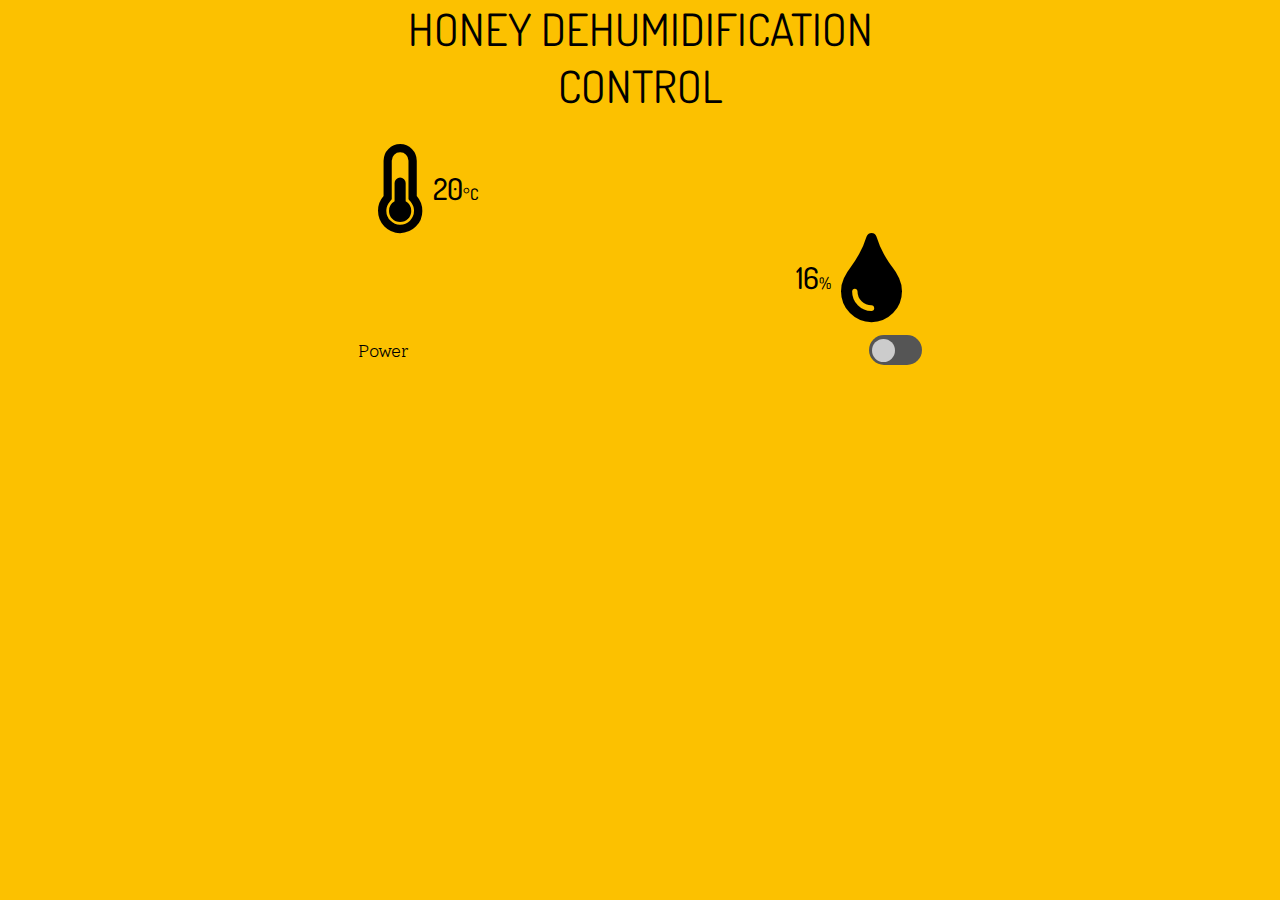
<file: esp32-cooling-fan-master/esp32-cooling-fan/data/index.html>
<html>

<head>
    <title>HONEY DEHUMIDIFICATION CONTROL</title>

    <meta name="viewport" content="width=device-width,initial-scale=1">

    <link data-react-helmet="true" rel="preload" as="style"
        href="https://fonts.googleapis.com/css?family=Dosis:300,500,700|Solway:300,700&amp;display=swap">
    <link data-react-helmet="true"
        href="https://fonts.googleapis.com/css?family=Dosis:300,500,700|Solway:300,700&amp;display=swap"
        rel="stylesheet">
    <link rel="stylesheet" type="text/css" href="style.css">
    <link rel="stylesheet" href="https://cdnjs.cloudflare.com/ajax/libs/font-awesome/5.15.4/css/all.min.css">
    <link rel="stylesheet" href="https://cdnjs.cloudflare.com/ajax/libs/font-awesome/5.15.4/css/all.min.css">


    <script language="javascript" src="dash-meter.js"></script>

    <script language="javascript" type="text/javascript">
        function onWindowResize() {


        function getPaddingLeft(element) {
            let px = window
                .getComputedStyle(content, null)
                .getPropertyValue("padding-left");
            let nopx = px.substring(0, px.length - 2);
            return parseInt(nopx);
        }

        function getPaddingRight(element) {
            let px = window
                .getComputedStyle(content, null)
                .getPropertyValue("padding-right");
            let nopx = px.substring(0, px.length - 2);
            return parseInt(nopx);
        }

        
            onWindowResize();

            ourURL = window.location.href;
            // console.log("ourURL = " + ourURL);
            chop = 0;
            if (ourURL.startsWith("http://")) {
                chop = 7;
            } else if (ourURL.startsWith("https://")) {
                chop = 8;
            } else {
                // console.log("window.location.href is not an http URL");
                document.getElementById('error').innerHTML = "<font color=\"red\">!! NO HOST !!</font>";
            }

            // Mengatur kondisi jika ada koneksi ke webscocket, jika berhasil maka akan mendapatkan alamat dari websocket alat
            if (chop != 0) {
                tmp = ourURL.slice(chop);
                if ((idx = tmp.indexOf("/")) != -1) {
                    ourHost = tmp.slice(0, idx);
                    // console.log("ourHost = " + ourHost);

                    url = "ws://" + ourHost + "/ws";
                    // console.log("url = " + url);

                    // Connect to WebSocket server
                    wsConnect(url);
                } else {
                    // console.log("Could not determine hostname from window.location.href");
                    document.getElementById('error').innerHTML = "<font color=\"red\">!! NO HOST !!</font>";
                }
            }

            pwmMouseDown = false;
        }

        // Call this to connect to the WebSocket server
        function wsConnect(url) {

            // Membuat variabel websocket yang berisikan alamat url dari alat
            websocket = new WebSocket(url);

            
            // Assign callbacks
            // Kata Kunci: Koneksi, Websocket, Server, Alat
            websocket.onopen = function (evt) { onOpen(evt) }; // Ketika koneksi terbuka atau sedang berlangsung antara alat dan website
            websocket.onclose = function (evt) { onClose(evt) }; // Ketika koneksi sudah selesai atau tertutup antara alat dan website
            websocket.onmessage = function (evt) { onMessage(evt) }; // Ketika menampilkan pesan atau message pada saat alat dan website terkoneksi
            websocket.onerror = function (evt) { onError(evt) }; // Ketika terjadi error pada saat koneksi antar alat dan web
        }

        // Called when a WebSocket connection is established with the server
        function onOpen(evt) {

            // Log connection state
            console.log("Connected");

            // // Get the current state of ??
            // doSend("get??State");
        }

        // Called when the WebSocket connection is closed
        function onClose(evt) {

            // Log disconnection state
            // console.log("Disconnected");

            // Try to reconnect after a few seconds
            setTimeout(function () { wsConnect(url) }, 2000);
        }

        // Called when a message is received from the server
        function onMessage(evt) {

            // Print out our received message
            // console.log("Received: " + evt.data);
            let obj = JSON.parse(evt.data);

            if ('manualMode' in obj) {
                setManualMode(obj.manualMode);
            }

            if ('fanOn' in obj) {
                document.getElementById('fanOn').checked = obj.fanOn;
            }

            if ('fanPwmPct' in obj) {
                document.getElementById('pwmSlide').value = obj.fanPwmPct;
                document.getElementById('pwmPctText').innerHTML = "" + obj.fanPwmPct;
            }

            if ('fanSpeed' in obj) {
                meter.value = obj.fanSpeed;
                meter.draw();
            }

            if ('tempC' in obj) {
                document.getElementById('tempC').innerHTML = "" + obj.tempC.toFixed(1);
            }

            if ('tempF' in obj) {
                document.getElementById('tempF').innerHTML = "" + obj.tempF.toFixed(1);
            }

            if ('humidity' in obj) {
                document.getElementById('humidity').innerHTML = "" + obj.humidity.toFixed(1);
            }
        }

        // Called when a WebSocket error occurs
        function onError(evt) {
            console.log("ERROR: " + evt.data);
        }

        // Sends a message to the server (and prints it to the console)
        function doSend(message) {
            // console.log("Sending: " + message);
            websocket.send(message);
        }

        function onManualOverrideSwitch() {
            newValue = document.getElementById('manualOverride').checked;
            setManualMode(newValue);

            doSend("{ \"manualMode\": " + newValue + " }");
        }

        function onFanSwitch() {
            newValue = document.getElementById('fanOn').checked;
            // console.log("newFanOn = " + newValue);
            doSend("{ \"fanOn\": " + newValue + " }");
        }

        function onPwmChange() {
            newValue = document.getElementById('pwmSlide').value;
            // console.log("newPwmPct = " + newValue);
            document.getElementById('pwmPctText').innerHTML = "" + newValue;
            if (!pwmMouseDown) {
                doSend("{ \"fanPwmPct\": " + newValue + " }");
            }
        }

        function onPwmMouseDown() {
            pwmMouseDown = true;
        }

        function onPwmMouseUp() {
            pwmMouseDown = false;
        }

        function setManualMode(manual) {
            document.getElementById('manualOverride').checked = manual;

            manualControls = document.getElementsByClassName("manualControls")[0];
            automaticControls = document.getElementsByClassName("automaticControls")[0];

            if (manual) {
                automaticControls.setAttribute("hidden", "true");
                manualControls.removeAttribute("hidden");
            } else {
                manualControls.setAttribute("hidden", "true");
                automaticControls.removeAttribute("hidden");
            }
        }

        window.addEventListener("load", init, false);
    </script>


</head>

<body>
    <div id="content">
        <h1>HONEY DEHUMIDIFICATION CONTROL</h1>

        <div class="fanSection">
            <div class="leftSide">

                <div class="labeledControl">
                    <div class="thermometer">
                        <i class="fas fa-thermometer-half fa-5x"></i></p>
                        <div class="slashed">
                            <div><span class="value" id="tempC">20</span><span class="units">&deg;C</span></div>
                        </div>
                    </div>
                </div>

                <div class="labeledControl">
                    <div class="humidity">
                        <div class="slashed">
                            <div><span class="value text-humidity" id="humidity">16</span><span class="units">%</span></div>
                        </div>
                        <i class="fas fa-tint large-icon fa-5x"></i>
                    </div>
                </div>
            </div>
        </div>

        <div class="controlSection">
            <div hidden="true" class="manualControls">
                <div class="labeledControl">
                    <p>Power</p>
                    <div class="pwrSwitch">
                        <label class="switch">
                            <input id="fanOn" type="checkbox" onchange="onFanSwitch()" oninput="onFanSwitch()">
                            <span class="slider round"></span>
                        </label>
                    </div>
                </div>
                
            </div>

            
        </div>

    </div>

</body>

</html>
</file>
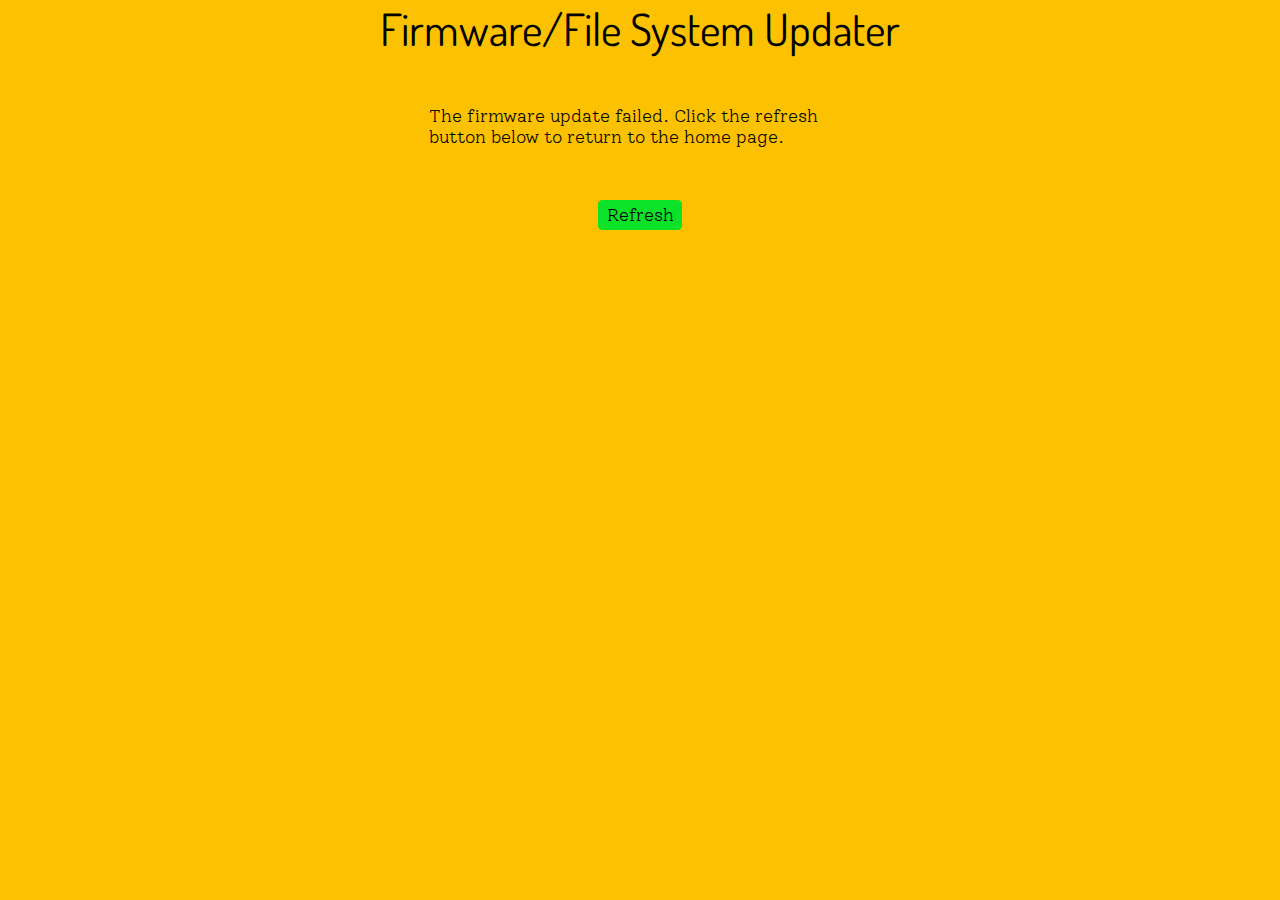
<file: esp32-cooling-fan-master/esp32-cooling-fan/data/fwfail.html>
<html>

<head>
    <title>HONEY DEHUMIDIFICATION CONTROL</title>

    <meta name="viewport" content="width=device-width,initial-scale=1">

    <link data-react-helmet="true" rel="preload" as="style"
        href="https://fonts.googleapis.com/css?family=Dosis:300,500,700|Solway:300,700&amp;display=swap">
    <link data-react-helmet="true"
        href="https://fonts.googleapis.com/css?family=Dosis:300,500,700|Solway:300,700&amp;display=swap"
        rel="stylesheet">
    <link rel="stylesheet" type="text/css" href="style.css">

</head>

<body>
    <div id="content">
        <h1>Firmware/File System Updater</h1>

        <div class="message">
            The firmware update failed. Click the refresh button below to
            return to the home page.
        </div>

        <div class="linksCenter">
            <a class="linkButton" href="/">Refresh</a>
        </div>
    </div>
</body>

</html>
</file>
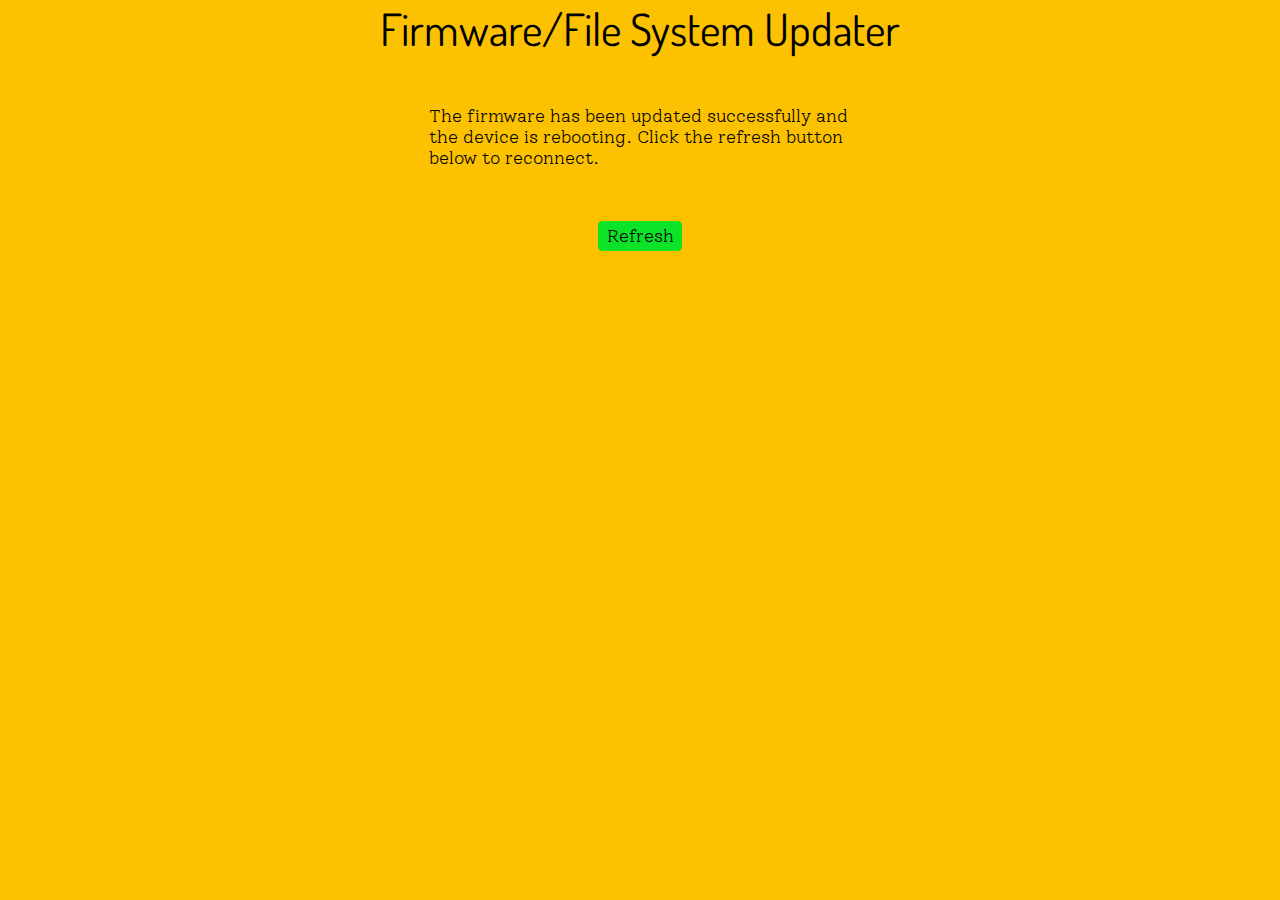
<file: esp32-cooling-fan-master/esp32-cooling-fan/data/fwsuccess.html>
<html>

<head>
    <title>HONEY DEHUMIDIFICATION CONTROL</title>

    <meta name="viewport" content="width=device-width,initial-scale=1">

    <link data-react-helmet="true" rel="preload" as="style"
        href="https://fonts.googleapis.com/css?family=Dosis:300,500,700|Solway:300,700&amp;display=swap">
    <link data-react-helmet="true"
        href="https://fonts.googleapis.com/css?family=Dosis:300,500,700|Solway:300,700&amp;display=swap"
        rel="stylesheet">
    <link rel="stylesheet" type="text/css" href="style.css">

</head>

<body>
    <div id="content">
        <h1>Firmware/File System Updater</h1>

        <div class="message">
            The firmware has been updated successfully and the device is rebooting. Click the refresh button below to
            reconnect.
        </div>

        <div class="linksCenter">
            <a class="linkButton" href="/">Refresh</a>
        </div>
    </div>
</body>

</html>
</file>
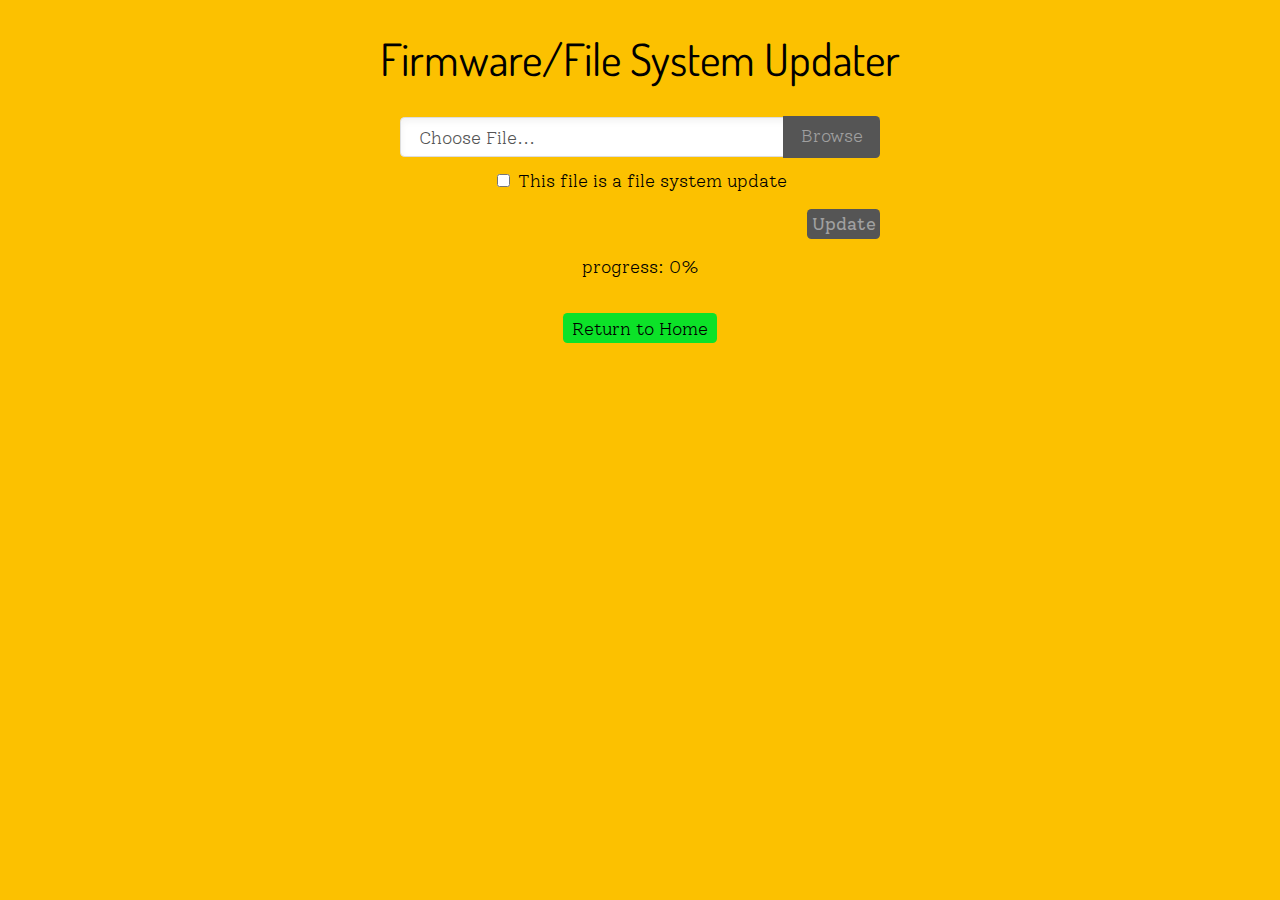
<file: esp32-cooling-fan-master/esp32-cooling-fan/data/fwupdate.html>
<html>

<head>
    <title>HONEY DEHUMIDIFICATION CONTROL</title>

    <meta name="viewport" content="width=device-width,initial-scale=1">

    <link data-react-helmet="true" rel="preload" as="style"
        href="https://fonts.googleapis.com/css?family=Dosis:300,500,700|Solway:300,700&amp;display=swap">
    <link data-react-helmet="true"
        href="https://fonts.googleapis.com/css?family=Dosis:300,500,700|Solway:300,700&amp;display=swap"
        rel="stylesheet">
    <link rel="stylesheet" type="text/css" href="style.css">

    <script src="https://ajax.googleapis.com/ajax/libs/jquery/3.2.1/jquery.min.js"></script>

</head>

<body>
    <div id="content" class="updateContent">
        <h1>Firmware/File System Updater</h1>

        <form class="formSection" method="POST" action="#" enctype="multipart/form-data" id="upload_form">
            <label class="file">
                <input type="file" id="file" name="update" aria-label="Select firmware or filesystem file">
                <span id="file-name" class="file-custom">Choose File...</span>
            </label>
            <!-- <input class="fileInput" type="file" name="update"> -->
            <div class="fsCheckBoxGroup">
                <input class="fsCheckBox" type="checkbox" name="is_fs" id="is_fs">
                <label class="fsCheckLabel" for="is_fs">This file is a file system update</label>
            </div>
            <div class="submitWrapper">
                <input class="updateSubmit" type="submit" value="Update">
            </div>
        </form>

        <div id="prg">progress: 0%</div>

        <div class="links">
            <a class="linkButton" href="/">Return to Home</a>
        </div>
    </div>
</body>

<script>
    $("#file").on("change", function () {
        console.log("onChange!");
        filename = $(this).val();
        lastPathIdx = filename.lastIndexOf("/");
        if (lastPathIdx != -1) {
            $("#file-name").html(filename.substr(lastPathIdx + 1));
        } else {
            lastPathIdx = filename.lastIndexOf("\\");
            if (lastPathIdx != -1) {
                $("#file-name").html(filename.substr(lastPathIdx + 1));
            } else {
                $("#file-name").html(filename);
            }
        }
    })

    $("form").submit(function (e) {
        e.preventDefault();
        console.log("Starting AJAX request");
        var form = $("#upload_form")[0];
        var data = new FormData(form);
        var url = $("#is_fs").is(":checked") ? "/updatefs" : "/updatefw";
        $.ajax({
            url: url,
            method: "POST",
            data: data,
            contentType: false,
            processData: false,
            xhr: function () {
                var xhr = new window.XMLHttpRequest();
                xhr.upload.addEventListener("progress", function (evt) {
                    if (evt.lengthComputable) {
                        var per = evt.loaded / evt.total;
                        $("#prg").html("progress: " + Math.round(per * 100) + "%");
                    }
                }, false);
                return xhr;
            },
            success: function (data, status) {
                console.log("success!")
                if (data.localeCompare("OK") == 0) {
                    window.location.replace("/fwsuccess.html");
                } else {
                    // window.location.replace("/fwfail.html");
                }
            },
            error: function (request, textStatus, errorThrown) {
                console.log("error! textStatus: " + textStatus + " errorThrown: " + errorThrown);
                // window.location.replace("/fwfail.html");
            }
        });
    });
</script>

</html>
</file>
<file: esp32-cooling-fan-master/esp32-cooling-fan/data/style.css>
/* Untuk debugging atau melihat struktur layout html */
/* * {
    outline: red solid 1px;
}  */

html {
    background: #fcc100;
    color: rgb(0, 0, 0);
    font-family: Solway, serif;
    font-weight: 300;
    font-size: calc(16px + .2vmin);
}

body {
    text-size-adjust: 100%;
    -ms-text-size-adjust: 100%;
    -moz-text-size-adjust: 100%;
    -webkit-text-size-adjust: 100%;
    max-width: 600px;
    margin: 0 auto;
}

h1 {
    font-family: Dosis, sans-serif;
    font-weight: 400;
    font-size: 2.5em;
    color: rgb(0, 0, 0);
    text-align: center;
}

.fanSection {
    display: flex;
    flex-direction: column;
    align-items: center;
    justify-content: space-between;
}

.fanRPM {
    order: 1;
}

.leftSide {
    display: flex;
    flex-direction: column;
    justify-content: space-between;
    width: 100%;
    order: 2;
}

@media (min-width: 768px) {
    .fanSection {
        flex-direction: row;
    }
    .fanRPM {
        order: 2;
    }
    .leftSide {
        order: 1;
    }
}

.labeledControl {
    display: flex;
    align-items: center;
    justify-content: space-between;
    padding-left: 1em;
    padding-right: 1em;
}

.pwrSwitch {
    padding-left: 1em;
}

.slashed {
    display: flex;
    margin: 10px;
    font-size: 20px;
    font-weight: 500;
    align-items: center;
}

.slash {
    padding-left: .5em;
    padding-right: .5em;
}

.value {
    font-family: Dosis, sans-serif;
    font-size: 1.5em;
    color: rgb(0, 0, 0);
}

.units {
    font-family: Dosis, sans-serif;
    font-size: .8em;
}

/* The switch - the box around the slider */

.switch {
    --base-width: 3em;
    position: relative;
    display: inline-block;
    width: var(--base-width);
    height: calc(calc(34 / 60) * var(--base-width));
}

/* Hide default HTML checkbox */

.switch input {
    opacity: 0;
    width: 0;
    height: 0;
}

/* The slider */

.slider {
    position: absolute;
    cursor: pointer;
    top: 0;
    left: 0;
    right: 0;
    bottom: 0;
    background-color: #555;
    -webkit-transition: .4s;
    transition: .4s;
}

.slider:before {
    position: absolute;
    content: "";
    height: calc(calc(26 / 60) * var(--base-width));
    width: calc(calc(26 / 60) * var(--base-width));
    left: calc(calc(4 / 60) * var(--base-width));
    bottom: calc(calc(4 / 60) * var(--base-width));
    background-color: #ccc;
    -webkit-transition: .4s;
    transition: .4s;
}

input:checked+.slider {
    background-color: rgb(12, 226, 40);
}

input:focus+.slider {
    box-shadow: 0 0 1px coral;
}

input:checked+.slider:before {
    -webkit-transform: translateX(calc(calc(26 / 60) * var(--base-width)));
    -ms-transform: translateX(calc(calc(26 / 60) * var(--base-width)));
    transform: translateX(calc(calc(26 / 60) * var(--base-width)));
}

/* Rounded sliders */

.slider.round {
    border-radius: calc(calc(34 / 60) * var(--base-width));
}

.slider.round:before {
    border-radius: 50%;
}

.trackContainer {
    display: flex;
    align-items: center;
    padding-left: .5em;
    padding-right: .5em;
    width: 100%;
}

.track {
    -webkit-appearance: none;
    width: 100%;
    height: .8em;
    border-radius: .3em;
    background: rgb(12, 226, 40);
    outline: none;
    opacity: 0.7;
    -webkit-transition: .2s;
    transition: opacity .2s;
}

.track::-webkit-slider-thumb {
    -webkit-appearance: none;
    appearance: none;
    width: 1.5em;
    height: 1.5em;
    border-radius: 50%;
    background: #ccc;
    cursor: pointer;
}

.track::-moz-range-thumb {
    width: 1.5em;
    height: 1.5em;
    border-radius: 50%;
    background: rgb(108, 10, 219);
    cursor: pointer;
}

.links {
    display: flex;
    padding-top: 2em;
    padding-left: 1em;
    padding-right: 1em;
}

.linksCenter {
    display: flex;
    justify-content: center;
    padding-top: 2em;
    padding-left: 1em;
    padding-right: 1em;
}

.linkButton {
    background-color: rgb(12, 226, 40);
    color: rgb(0, 0, 0);
    border-radius: .25rem;
    padding: .25em .5em;
    text-decoration: none;
}

.linkButton:hover {
    cursor: pointer;
    color: coral;
}

.message {
    padding: 1em 5em;
}

.updateContent {
    display: flex;
    flex-direction: column;
    align-items: center;
}

.formSection {
    width: 80%;
    display: flex;
    flex-direction: column;
}

.file {
    position: relative;
    display: inline-block;
    cursor: pointer;
    height: 2.5rem;
}

.file input {
    min-width: 14rem;
    margin: 0;
    filter: alpha(opacity=0);
    opacity: 0;
}

.file-custom {
    position: absolute;
    top: 0;
    right: 0;
    left: 0;
    z-index: 5;
    padding: .5rem 1rem;
    color: #555;
    background-color: #fff;
    border: .075rem solid #ddd;
    border-radius: .25rem;
    box-shadow: inset 0 .2rem .4rem rgba(0, 0, 0, .05);
    -webkit-user-select: none;
    -moz-user-select: none;
    -ms-user-select: none;
    user-select: none;
}

/* .file-custom:after {
    content: "Choose file...";
} */

.file-custom:before {
    position: absolute;
    top: -.075rem;
    right: -.075rem;
    bottom: -.075rem;
    z-index: 6;
    display: block;
    content: "Browse";
    padding: .5rem 1rem;
    color: rgb(160, 160, 160);
    background-color: #555;
    border-radius: 0 .25rem .25rem 0;
}

.file-custom:hover:before {
    cursor: pointer;
    color: rgb(81, 21, 219);
}

.fsCheckBoxGroup {
    padding-top: .5em;
    align-self: center;
}

.fsCheckLabel {}

.submitWrapper {
    padding-top: 1em;
    display: flex;
    justify-content: flex-end;
}

.updateSubmit {
    font-family: inherit;
    font-size: inherit;
    padding: .25rem;
    background-color: #555;
    border: none;
    color: rgb(160, 160, 160);
    border-radius: .25rem;
}

.updateSubmit:hover {
    color: coral;
    cursor: pointer;
}

div[hidden="true"] {
    display: inherit;
}

.humidity {
    padding-left: 20px;
    padding-right: 20px;
    width: 100%;
    justify-content: end;
    display: flex;
    flex-direction: row;
}

.thermometer {
    padding-left: 20px;
    padding-right: 20px;
    width: 100%;
    justify-content: start;
    display: flex;
    flex-direction: row;
}
</file>
